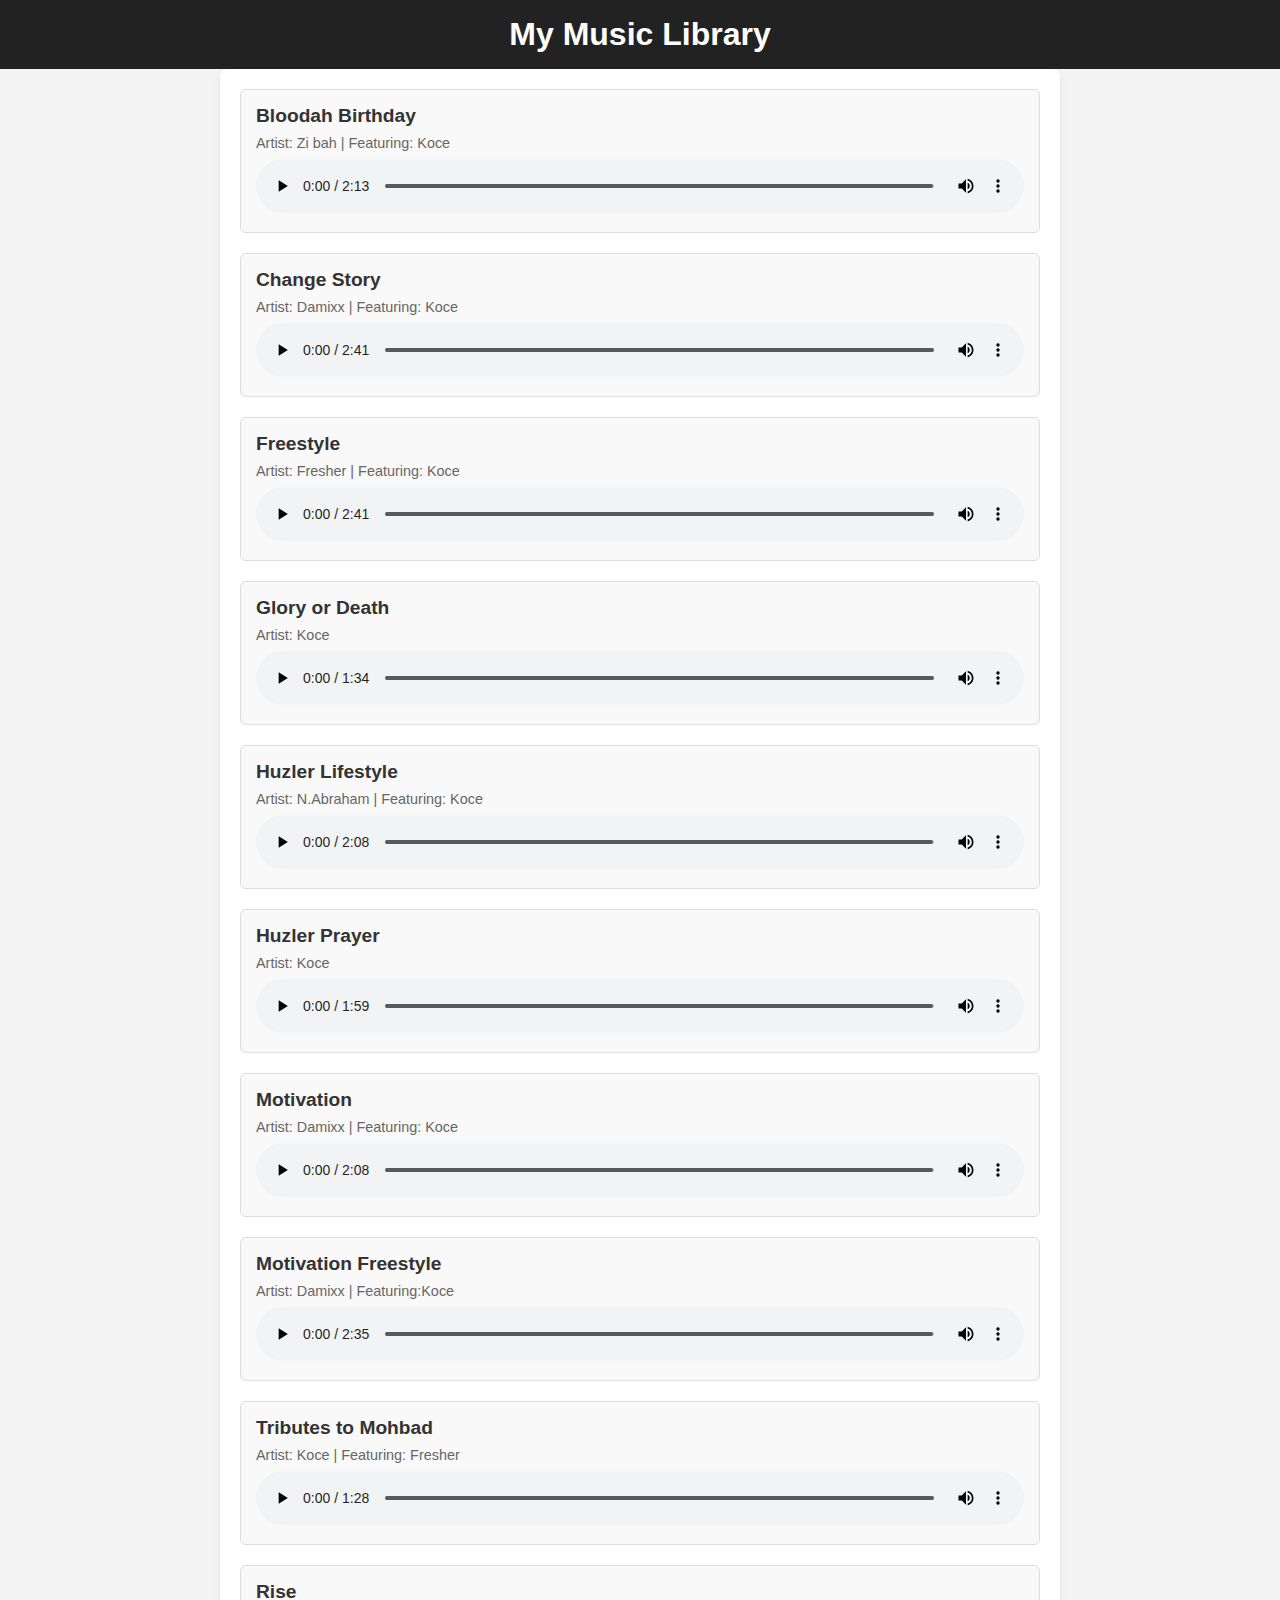
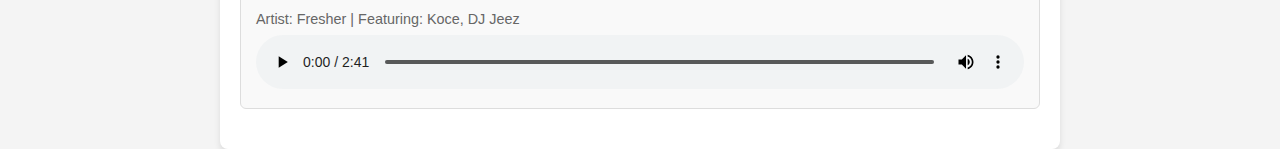
<file: music.html>
<!DOCTYPE html>
<html lang="en">

<head>
    <meta charset="UTF-8">
    <meta name="viewport" content="width=device-width, initial-scale=1.0">
    <title>Music Library</title>
    <style>
        body {
            font-family: Arial, sans-serif;
            margin: 0;
            padding: 0;
            background-color: #f4f4f4;
            color: #333;
        }

        header {
            background-color: #222;
            color: white;
            padding: 1rem;
            text-align: center;
            font-size: 2rem;
            font-weight: bold;
        }

        .container {
            padding: 20px;
            max-width: 800px;
            margin: 0 auto;
            background: white;
            border-radius: 8px;
            box-shadow: 0 4px 6px rgba(0, 0, 0, 0.1);
        }

        .audio-track {
            margin-bottom: 20px;
            padding: 15px;
            background: #f9f9f9;
            border: 1px solid #ddd;
            border-radius: 6px;
        }

        .audio-title {
            font-size: 1.2rem;
            font-weight: bold;
            margin-bottom: 8px;
        }

        .audio-meta {
            font-size: 0.9rem;
            color: #666;
            margin-bottom: 8px;
        }

        audio {
            width: 100%;
        }
    </style>
</head>

<body>
    <header>
        My Music Library
    </header>
    <div class="container">
        <div class="audio-track">
            <div class="audio-title">Bloodah Birthday</div>
            <div class="audio-meta">Artist: Zi bah | Featuring: Koce</div>
            <audio controls>
                <source src="bloodah.mp3" type="audio/mpeg">
                Your browser does not support the audio element.
            </audio>
        </div>

        <div class="audio-track">
            <div class="audio-title">Change Story</div>
            <div class="audio-meta">Artist: Damixx | Featuring: Koce</div>
            <audio controls>
                <source src="changestory.mp3" type="audio/mpeg">
                Your browser does not support the audio element.
            </audio>
        </div>

        <div class="audio-track">
            <div class="audio-title">Freestyle</div>
            <div class="audio-meta">Artist: Fresher | Featuring: Koce</div>
            <audio controls>
                <source src="freestyle.mp3" type="audio/mpeg">
                Your browser does not support the audio element.
            </audio>
        </div>

        <div class="audio-track">
            <div class="audio-title">Glory or Death</div>
            <div class="audio-meta">Artist: Koce</div>
            <audio controls>
                <source src="gloryordeath.mp3" type="audio/mpeg">
                Your browser does not support the audio element.
            </audio>
        </div>

        <div class="audio-track">
            <div class="audio-title">Huzler Lifestyle</div>
            <div class="audio-meta">Artist: N.Abraham | Featuring: Koce</div>
            <audio controls>
                <source src="huzler.mp3" type="audio/mpeg">
                Your browser does not support the audio element.
            </audio>
        </div>

        <div class="audio-track">
            <div class="audio-title">Huzler Prayer</div>
            <div class="audio-meta">Artist: Koce</div>
            <audio controls>
                <source src="huzlerprayer.mp3" type="audio/mpeg">
                Your browser does not support the audio element.
            </audio>
        </div>

        <div class="audio-track">
            <div class="audio-title">Motivation</div>
            <div class="audio-meta">Artist: Damixx | Featuring: Koce</div>
            <audio controls>
                <source src="motivation.mp3" type="audio/mpeg">
                Your browser does not support the audio element.
            </audio>
        </div>

        <div class="audio-track">
            <div class="audio-title">Motivation Freestyle</div>
            <div class="audio-meta">Artist: Damixx | Featuring:Koce</div>
            <audio controls>
                <source src="motivationfreestyle.mp3" type="audio/mpeg">
                Your browser does not support the audio element.
            </audio>
        </div>

        <div class="audio-track">
            <div class="audio-title">Tributes to Mohbad</div>
            <div class="audio-meta">Artist: Koce | Featuring: Fresher</div>
            <audio controls>
                <source src="tributes.mp3" type="audio/mpeg">
                Your browser does not support the audio element.
            </audio>
        </div>

        <div class="audio-track">
            <div class="audio-title">Rise</div>
            <div class="audio-meta">Artist: Fresher | Featuring: Koce, DJ Jeez</div>
            <audio controls>
                <source src="rise.mp3" type="audio/mpeg">
                Your browser does not support the audio element.
            </audio>
        </div>

    </div>

    <script>
        // Select all audio elements
        const audios = document.querySelectorAll('audio');

        audios.forEach(audio => {
            audio.addEventListener('play', function() {
                // Pause all other audios when one is played
                audios.forEach(otherAudio => {
                    if (otherAudio !== audio) {
                        otherAudio.pause();
                    }
                });
            });
        });
    </script>
</body>

</html>
</file>
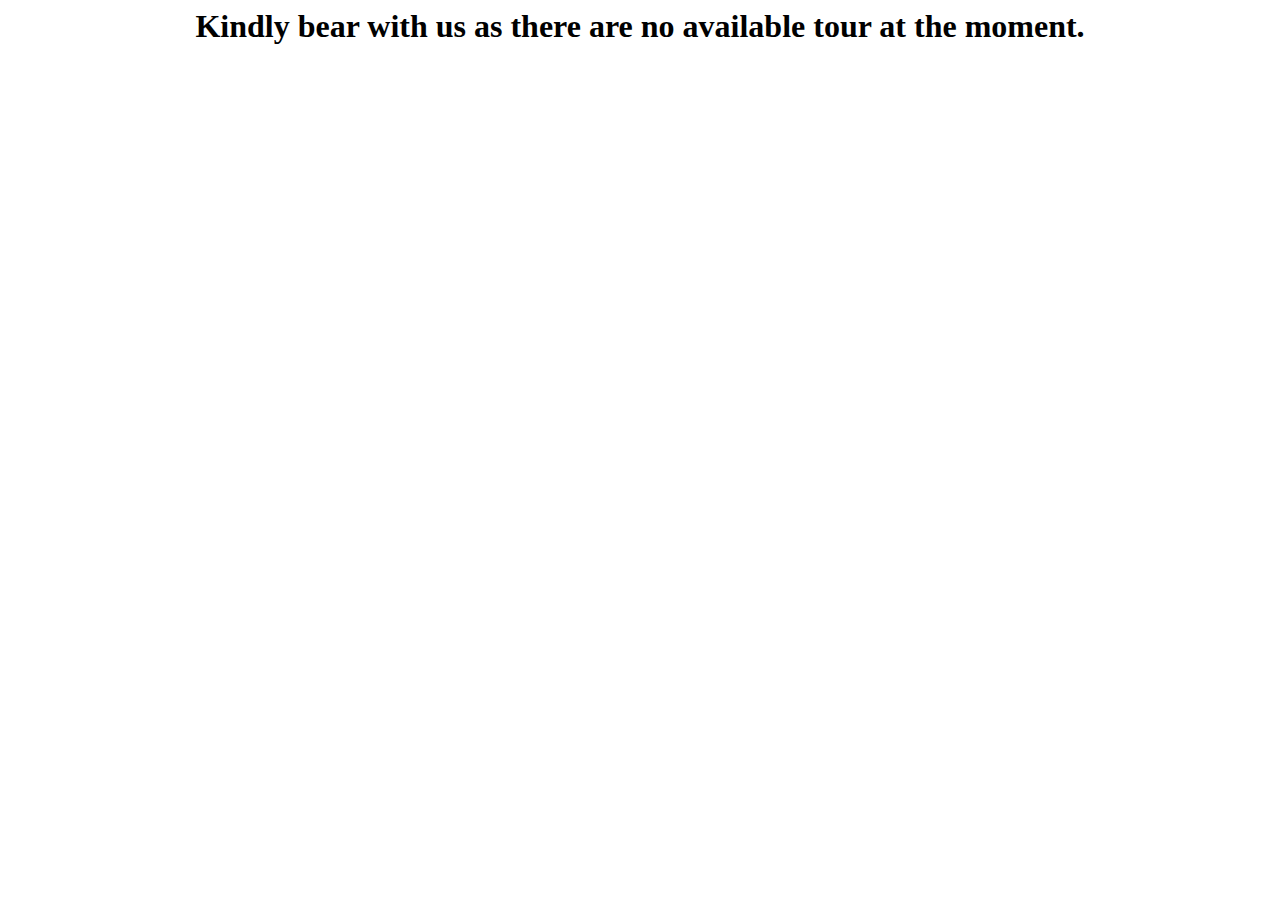
<file: tour.html>
<html lang="en">
<head>
    <meta charset="UTF-8">
    <meta name="viewport" content="width=device-width, initial-scale=1.0">
    <title>Tour</title>
</head>
<body>
    <h1 style="text-align: center;">Kindly bear with us as there are no available tour at the moment.</h1>
</body>
</html>
</file>
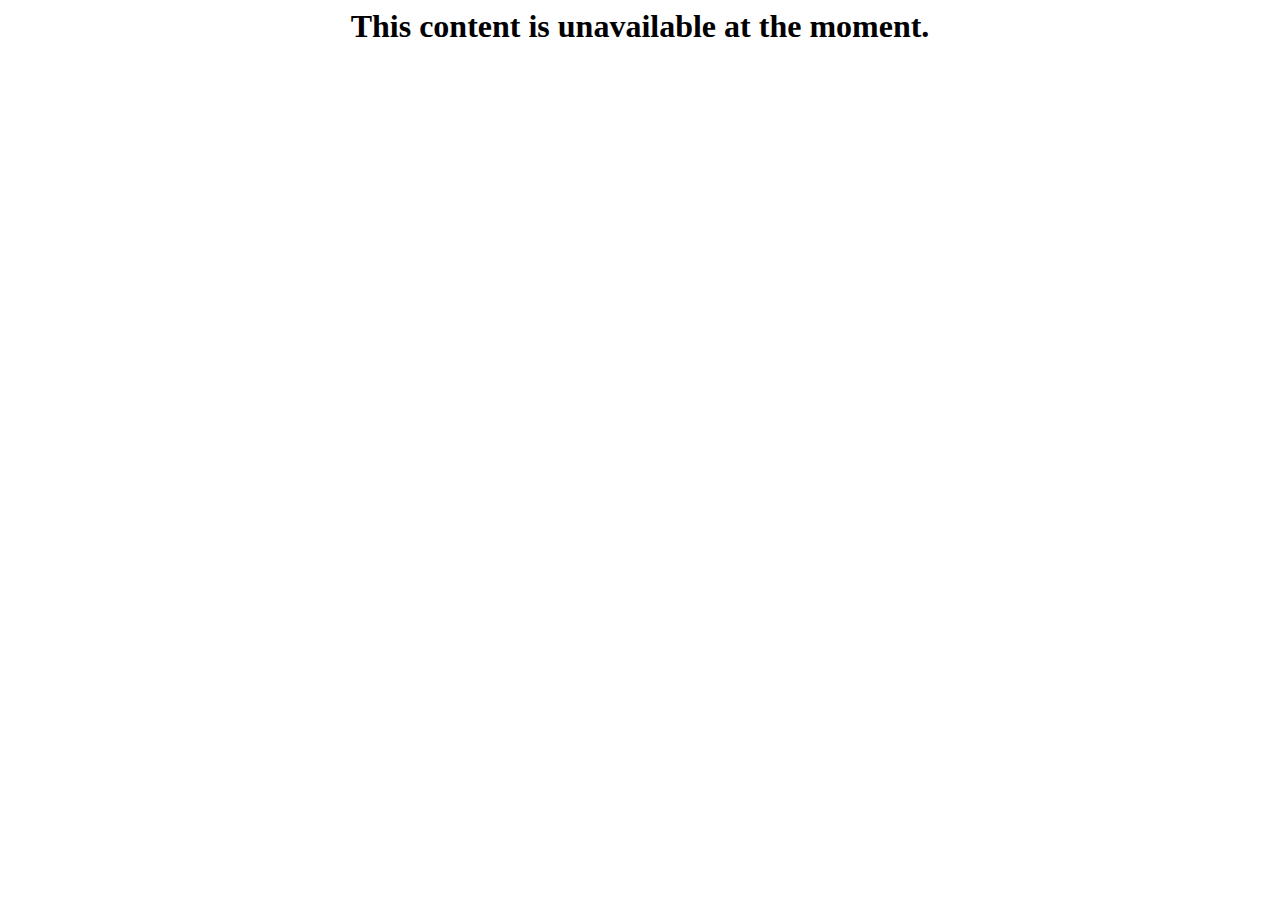
<file: videos.html>
<html lang="en">
<head>
    <meta charset="UTF-8">
    <meta name="viewport" content="width=device-width, initial-scale=1.0">
    <title>Music</title>
</head>
<body>
    <h1 style="text-align: center;">This content is unavailable at the moment.</h1>
</body>
</html>
</file>
